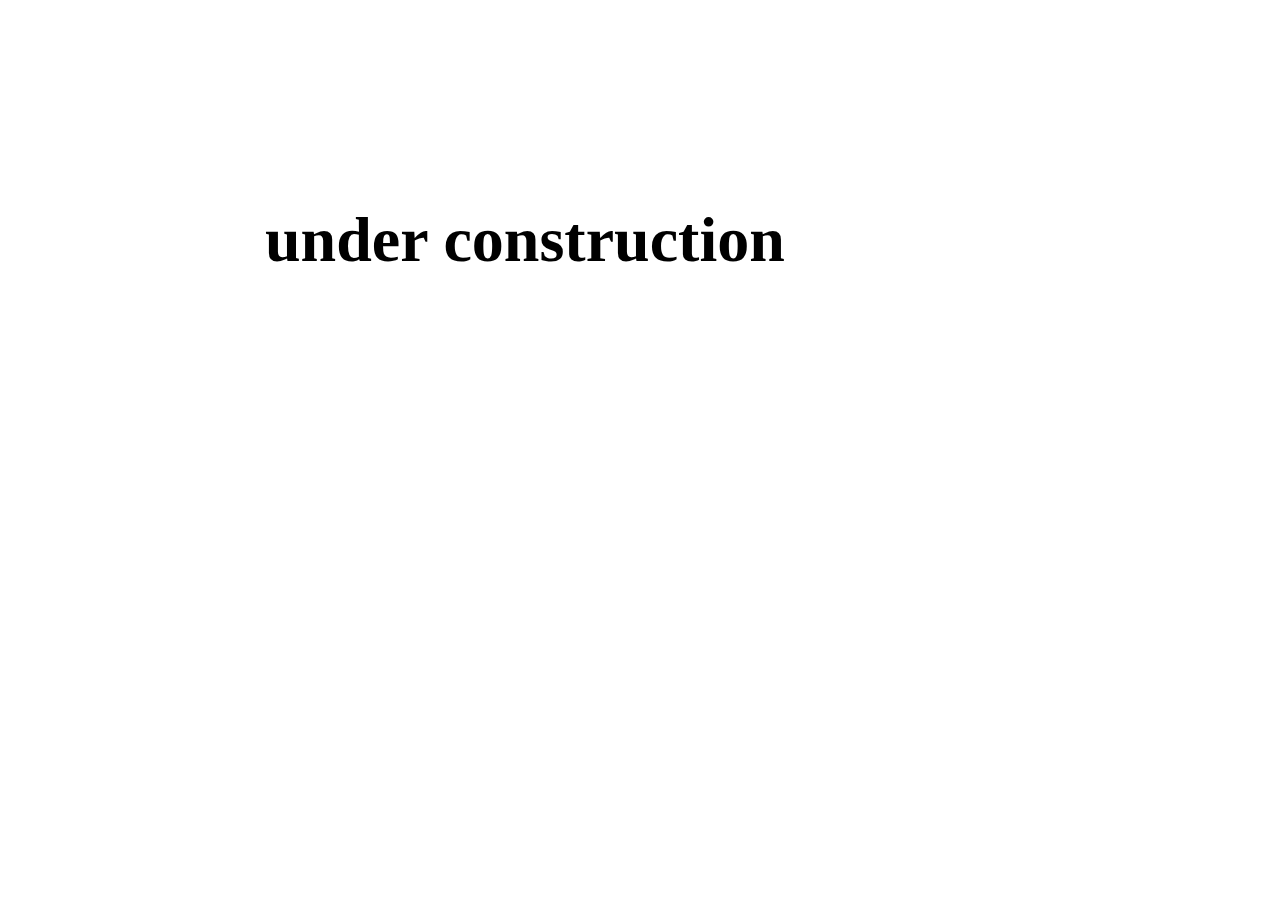
<file: index.html>
<!DOCTYPE html>
<html lang="en-US">
  <head>
    <meta charset="UTF-8" />
    <meta name="viewport" content="width=device-width, initial-scale=1.0" />
    <link rel="stylesheet" href="style.css" />
    <title>chmod +t deez</title>
  </head>
  

  <body>
    <div class="container">
      <header>
        <h1>under construction</h1>
      </header>
      <!-- <main>
        <p class="bigger-text">
          This is a <strong>sticky</strong> website. <a href="links.html">Peep the links</a>.
        </p>
      </main> -->
    </div>
  </body>

</html>
</file>
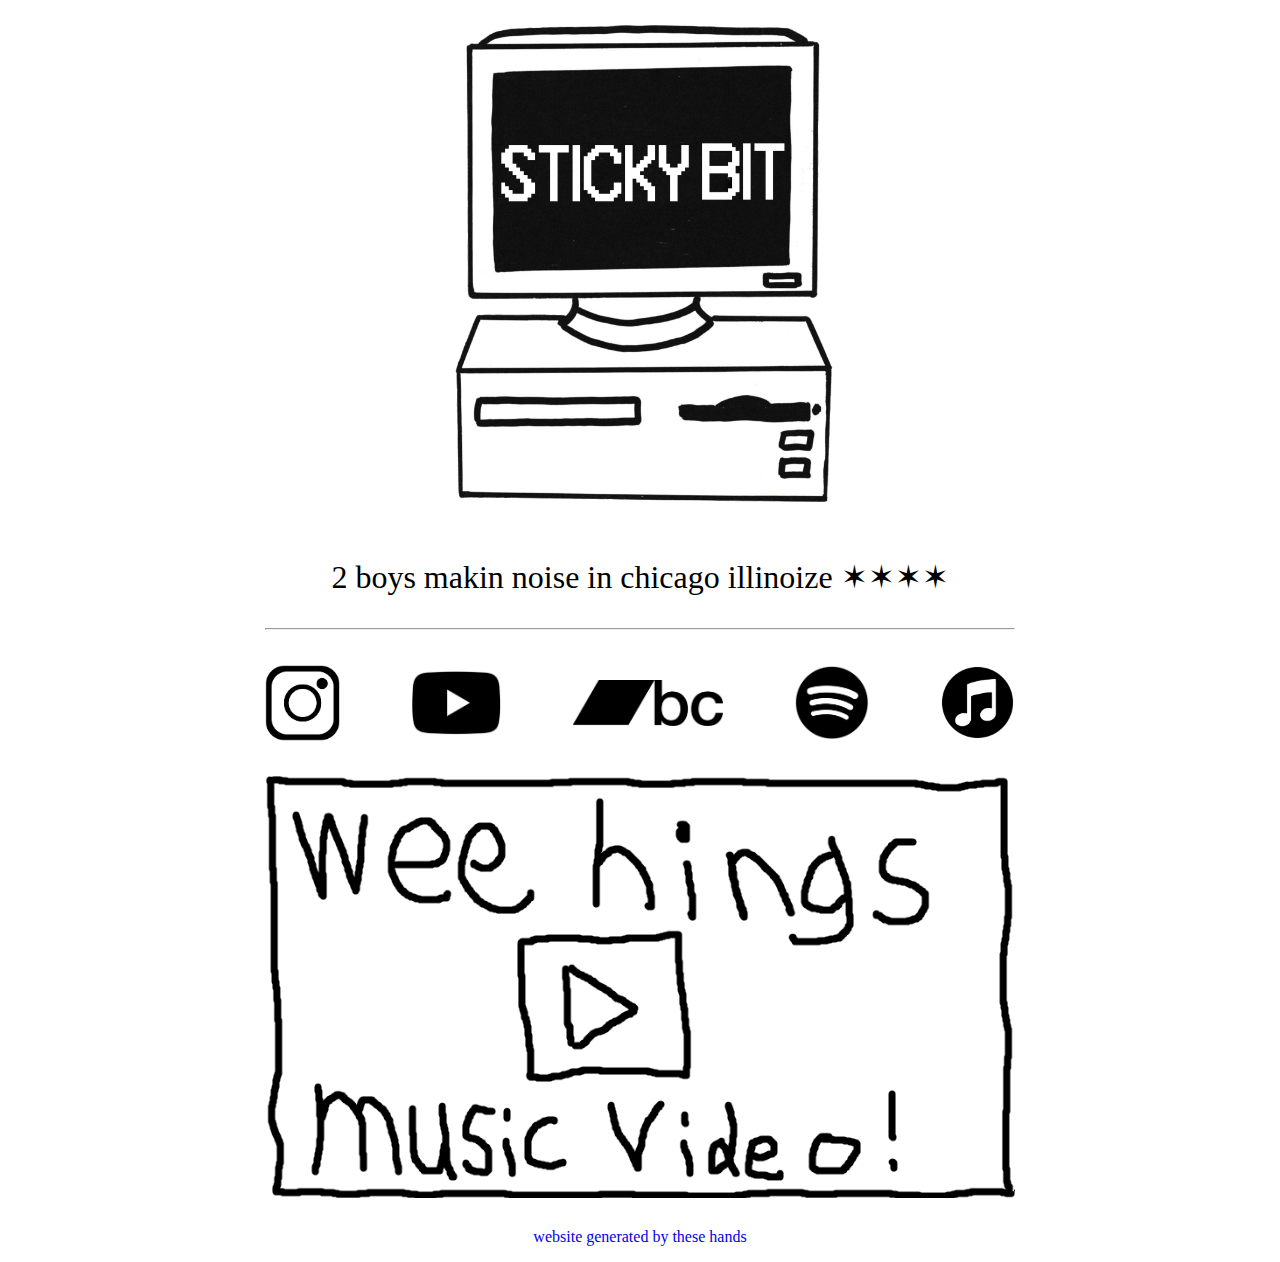
<file: links.html>
<!DOCTYPE html>
<html lang="en-US">

<head>
    <meta charset="UTF-8" />
    <meta name="viewport" content="width=device-width, initial-scale=1.0" />
    <link rel="stylesheet" href="style.css" />
    <script type="text/javascript" src="script.js"></script> 
    <title>Sticky Links</title>
</head>


<body onload="getVideo();">
    <div class="container">
        <header style="text-align:center">
            <img style="max-height:60%;max-width:60%" src="img/pc.png" />
            <p style="font-size:xx-large">
                2 boys makin noise in chicago illinoize &sext;&sext;&sext;&sext;
            </p>
        </header>
        <hr />
        <main style="margin-top: 35px">
            <div style="text-align-last:justify">
                <a href="https://www.instagram.com/stickybitband/" target="_blank">
                    <img src="img/ig.png" style="height:10%;width:10%" class="logo" />
                </a>
                <a href="https://www.youtube.com/@StickyBitBand" target="_blank">
                    <img src="img/youtube.png" style="height:12%;width:12%" class="logo" />
                </a>
                <a href="https://stickybit.bandcamp.com/" target="_blank">
                    <img src="img/bandcamp.png" style="height:20%;width:20%" class="logo" />
                </a>
                <a href="https://open.spotify.com/artist/3mYO62hv6HEIzD0QUK3nHu?si=rkKdOFFPQ8uTRamASw9DvQ"
                    target="_blank">
                    <img src="img/wack.png" style="height:10%;width:10%" class="logo" />
                </a>
                <a href="https://music.apple.com/us/artist/sticky-bit/1700952269" target="_blank">
                    <img src="img/apple.png" style="height:10%;width:10%" class="logo" />
                </a>
            </div>
            <div style="margin-top: 35px" class="youtube-container">
                <div class="youtube-player" src="https://www.youtube.com/embed/Y3a12fuSrzI?si=vZyF26tFwuPs88O0?autoplay=1&color=white&autohide=2&modestbranding=1&border=0&wmode=opaque&enablejsapi=1&showinfo=0&rel=0" thumbnail="img/wee-hings-thumbnail.png">
                </div>
            </div>
            <!-- <div style="text-align: center;">
                    <iframe width="560" height="315" src="https://www.youtube-nocookie.com/embed/Y3a12fuSrzI?si=vZyF26tFwuPs88O0" title="YouTube video player" frameborder="0" allow="accelerometer; autoplay; clipboard-write; encrypted-media; gyroscope; picture-in-picture; web-share" referrerpolicy="strict-origin-when-cross-origin" allowfullscreen></iframe>
            </div> -->

            <!-- <p style="text-align:center">
                <a href="https://www.webdesignmuseum.org/exhibitions/web-design-in-the-90s" target="_blank">capitalism ruins everything</a>
            </p> -->
            <p style="text-align:center">
                <a href="https://github.com/callahanhirrel/callahanhirrel.github.io" target="_blank">website generated by these hands</a>
            </p>
        </main>
    </div>
</body>

</html>
</file>
<file: style.css>
/* body {
    background: #ffffff url("img/clippy.png");
    text-align: center;
} */

/* h1,
p {
    color: blueviolet;
} */

h1 {
    font-size: 4rem;
    padding-top: 10rem;
}

.bigger-text {
    font-size: 1.5rem;
}

.container {
    /* background-position: 25% 25%;
    background-repeat: no-repeat;
    background-size: contain; */
    /* height: 85vh;
    width: 85vh; */
    /* height: 50%; */
    /* width: 750px; */
    /* max-width: 750px; */
    margin: auto max(5%, (100% - 750px)/2);
    /* display: block; */
}

.header-pic {
    height: 50%;
    width: 50%
}

a {
    text-decoration: none;
}

.logo {
    vertical-align: middle;
}

.youtube-container {
    display: block;
    width: 100%;
    max-width: 750px;
    margin: 30px auto;
}

.youtube-player {
    display: block;
    margin: 20px auto;
    padding-bottom: 56.25%;
    overflow: hidden;
    position: relative;
    width: 100%;
    height: 100%;
    cursor: hand;
    cursor: pointer;
    display: block;
}

img.youtube-thumbnail {
    bottom: 0;
    display: block;
    left: 0;
    margin: auto;
    max-width: 100%;
    width: 100%;
    position: absolute;
    right: 0;
    top: 0;
    height: auto;
}

/* div.youtube-play-btn {
    height: 72px;
    width: 72px;
    left: 50%;
    top: 50%;
    margin-left: -36px;
    margin-top: -36px;
    position: absolute;
    background: url("https://freepngimg.com/thumb/categories/1398.png") no-repeat center center;
    background-size: 72px 72px;
} */

.youtube-iframe {
    width: 100%;
    height: 100%;
    position: absolute;
    top: 0;
    left: 0;
}
</file>
